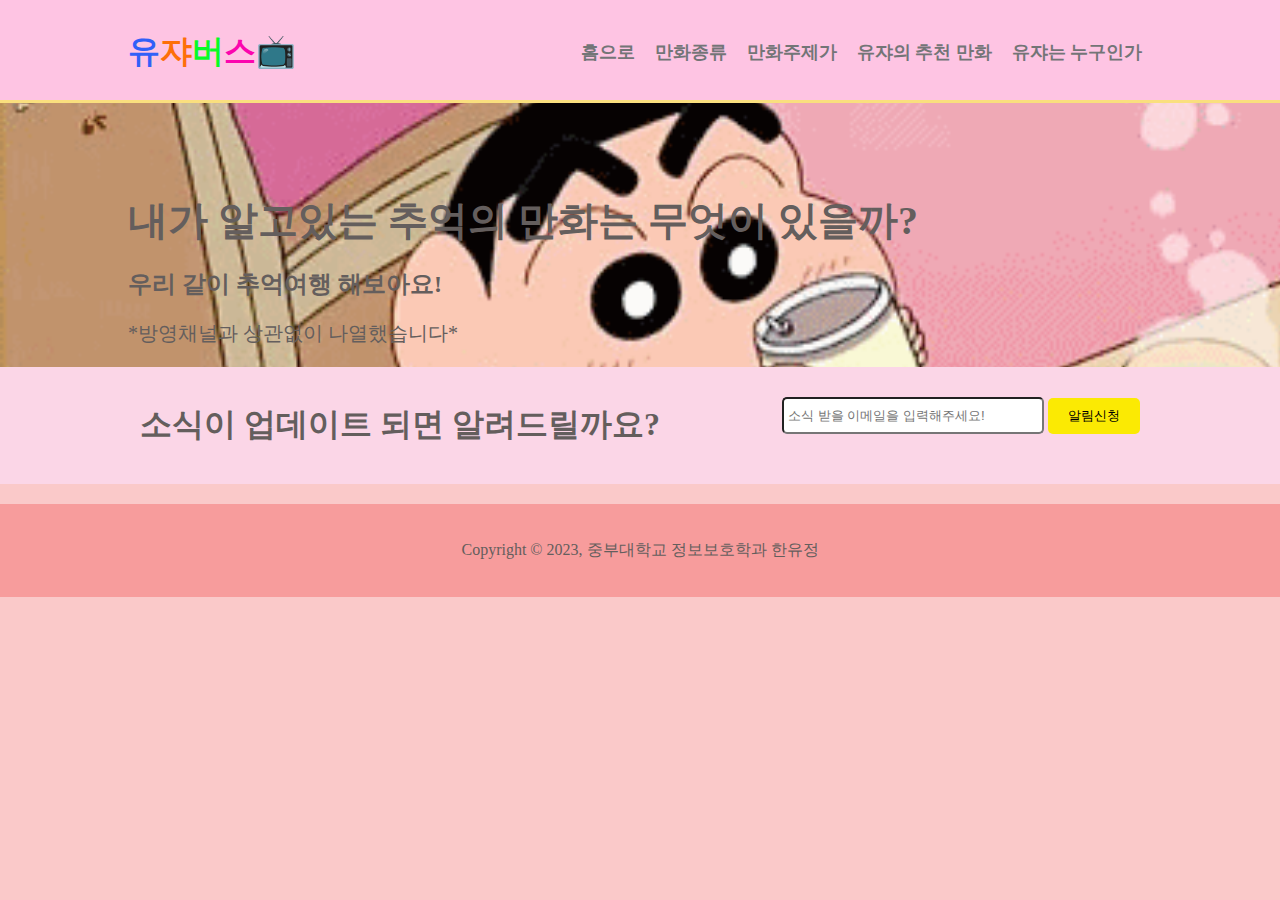
<file: index.html>
<!DOCTYPE html>
<html lang="en">
  <head>
    <meta charset="UTF-8" />
    <meta http-equiv="X-UA-Compatible" content="IE=edge" />
    <meta name="viewport" content="width=device-width, initial-scale=1.0" />
    <title>유쟈버스</title>
    <link rel="stylesheet" href="./css/style.css" />
  </head>
  <body>
    <header>
      <div class="container">
        <div id="branding">
          <h1>
            <span class="highlight">유</span><span class="z">쟈</span
            ><span class="x">버</span><span class="c">스</span>📺
          </h1>
        </div>
        <nav>
          <ul>
            <li class="current"><a href="index.html">홈으로</a></li>
            <li><a href="about.html">만화종류</a></li>
            <li><a href="ppt.html">만화주제가</a></li>
            <li><a href="student.html">유쟈의 추천 만화</a></li>
            <li><a href="js.html">유쟈는 누구인가</a></li>
          </ul>
        </nav>
      </div>
    </header>
    <section id="showcase">
      <div class="container">
        <h1>내가 알고있는 추억의 만화는 무엇이 있을까?</h1>
        <h2>우리 같이 추억여행 해보아요!</h2>
        <p>*방영채널과 상관없이 나열했습니다*</p>
      </div>
    </section>
    <section id="newsletter">
      <div class="container">
        <h1>소식이 업데이트 되면 알려드릴까요?</h1>
        <form>
          <input type="email" placeholder="소식 받을 이메일을 입력해주세요!" />
          <button type="submit" class="button_1">알림신청</button>
        </form>
      </div>
    </section>

    <footer>
      <p>Copyright &copy; 2023, 중부대학교 정보보호학과 한유정</p>
    </footer>
  </body>
</html>
</file>
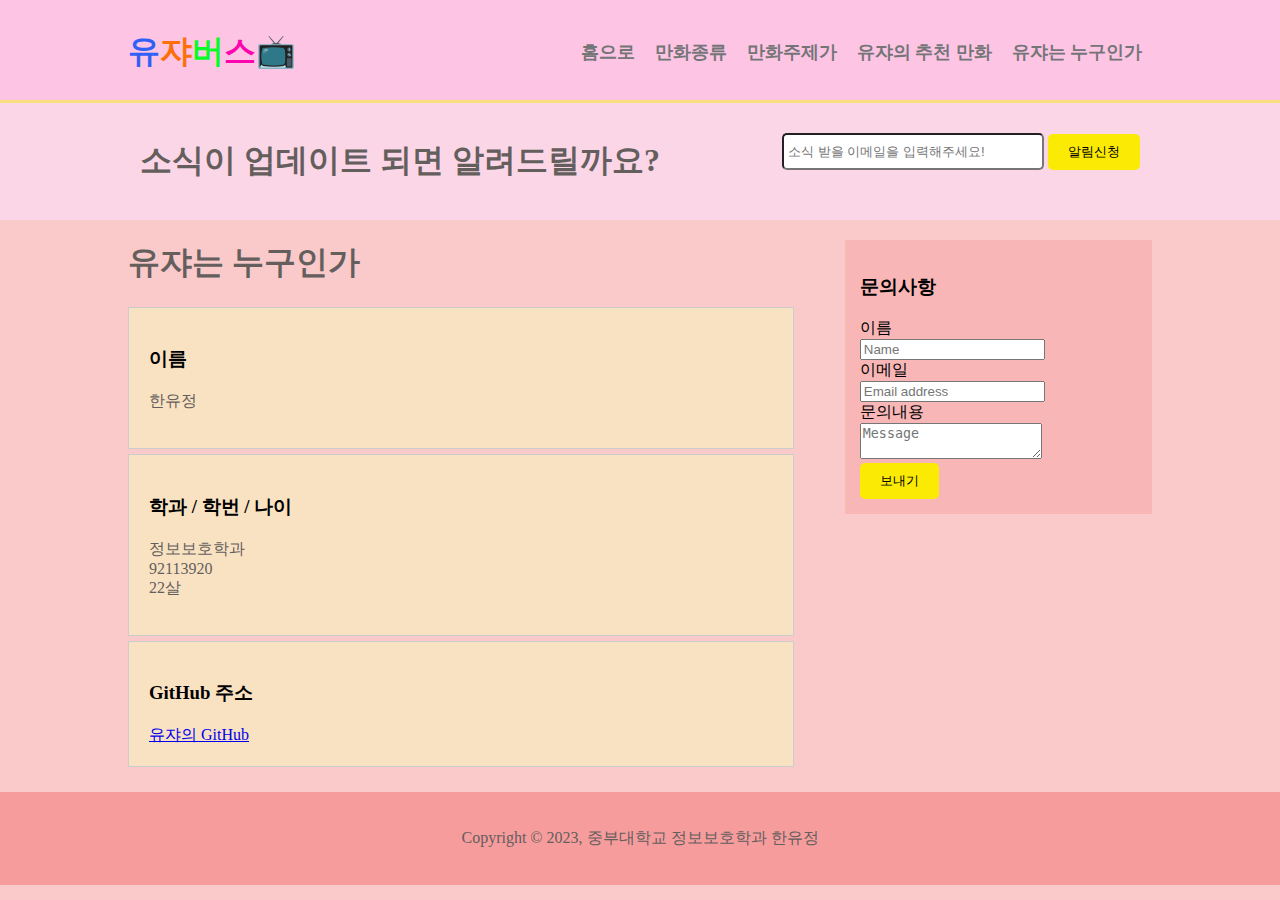
<file: js.html>
<!DOCTYPE html>
<html lang="en">
  <head>
    <meta charset="UTF-8" />
    <meta http-equiv="X-UA-Compatible" content="IE=edge" />
    <meta name="viewport" content="width=device-width, initial-scale=1.0" />
    <title>유쟈버스</title>
    <link rel="stylesheet" href="./css/style.css" />
  </head>
  <body>
    <header>
      <div class="container">
        <div id="branding">
          <h1>
            <span class="highlight">유</span><span class="z">쟈</span
            ><span class="x">버</span><span class="c">스</span>📺
          </h1>
        </div>
        <nav>
          <ul>
            <li class="current"><a href="index.html">홈으로</a></li>
            <li><a href="about.html">만화종류</a></li>
            <li><a href="ppt.html">만화주제가</a></li>
            <li><a href="student.html">유쟈의 추천 만화</a></li>
            <li><a href="js.html">유쟈는 누구인가</a></li>
          </ul>
        </nav>
      </div>
    </header>

    <section id="newsletter">
      <div class="container">
        <h1>소식이 업데이트 되면 알려드릴까요?</h1>
        <form>
          <input type="email" placeholder="소식 받을 이메일을 입력해주세요!" />
          <button type="submit" class="button_1">알림신청</button>
        </form>
      </div>
    </section>

    <section id="main">
      <div class="container">
        <article id="main-col">
          <h1 class="page-title">유쟈는 누구인가</h1>
          <ul id="service">
            <li>
              <h3>이름</h3>
              <p>한유정</p>
            </li>
            <li>
              <h3>학과 / 학번 / 나이</h3>
              <p>
                정보보호학과 <br />
                92113920 <br />
                22살 <br />
              </p>
            </li>
            <li>
              <h3>GitHub 주소</h3>
              <a href="https://github.com/HanYooJa">유쟈의 GitHub</a>
            </li>
          </ul>
        </article>

        <aside id="sidebar">
          <div class="dark">
            <h3>문의사항</h3>
            <form class="quote">
              <div>
                <label for="">이름</label> <br />
                <input type="text" placeholder="Name" />
              </div>
              <div>
                <label for="">이메일</label> <br />
                <input type="email" placeholder="Email address" />
              </div>
              <div>
                <label for="">문의내용</label> <br />
                <textarea placeholder="Message"></textarea>
              </div>
              <button type="submit" class="button_1">보내기</button>
            </form>
          </div>
        </aside>
      </div>
    </section>

    <footer>
      <p>Copyright &copy; 2023, 중부대학교 정보보호학과 한유정</p>
    </footer>
  </body>
</html>
</file>
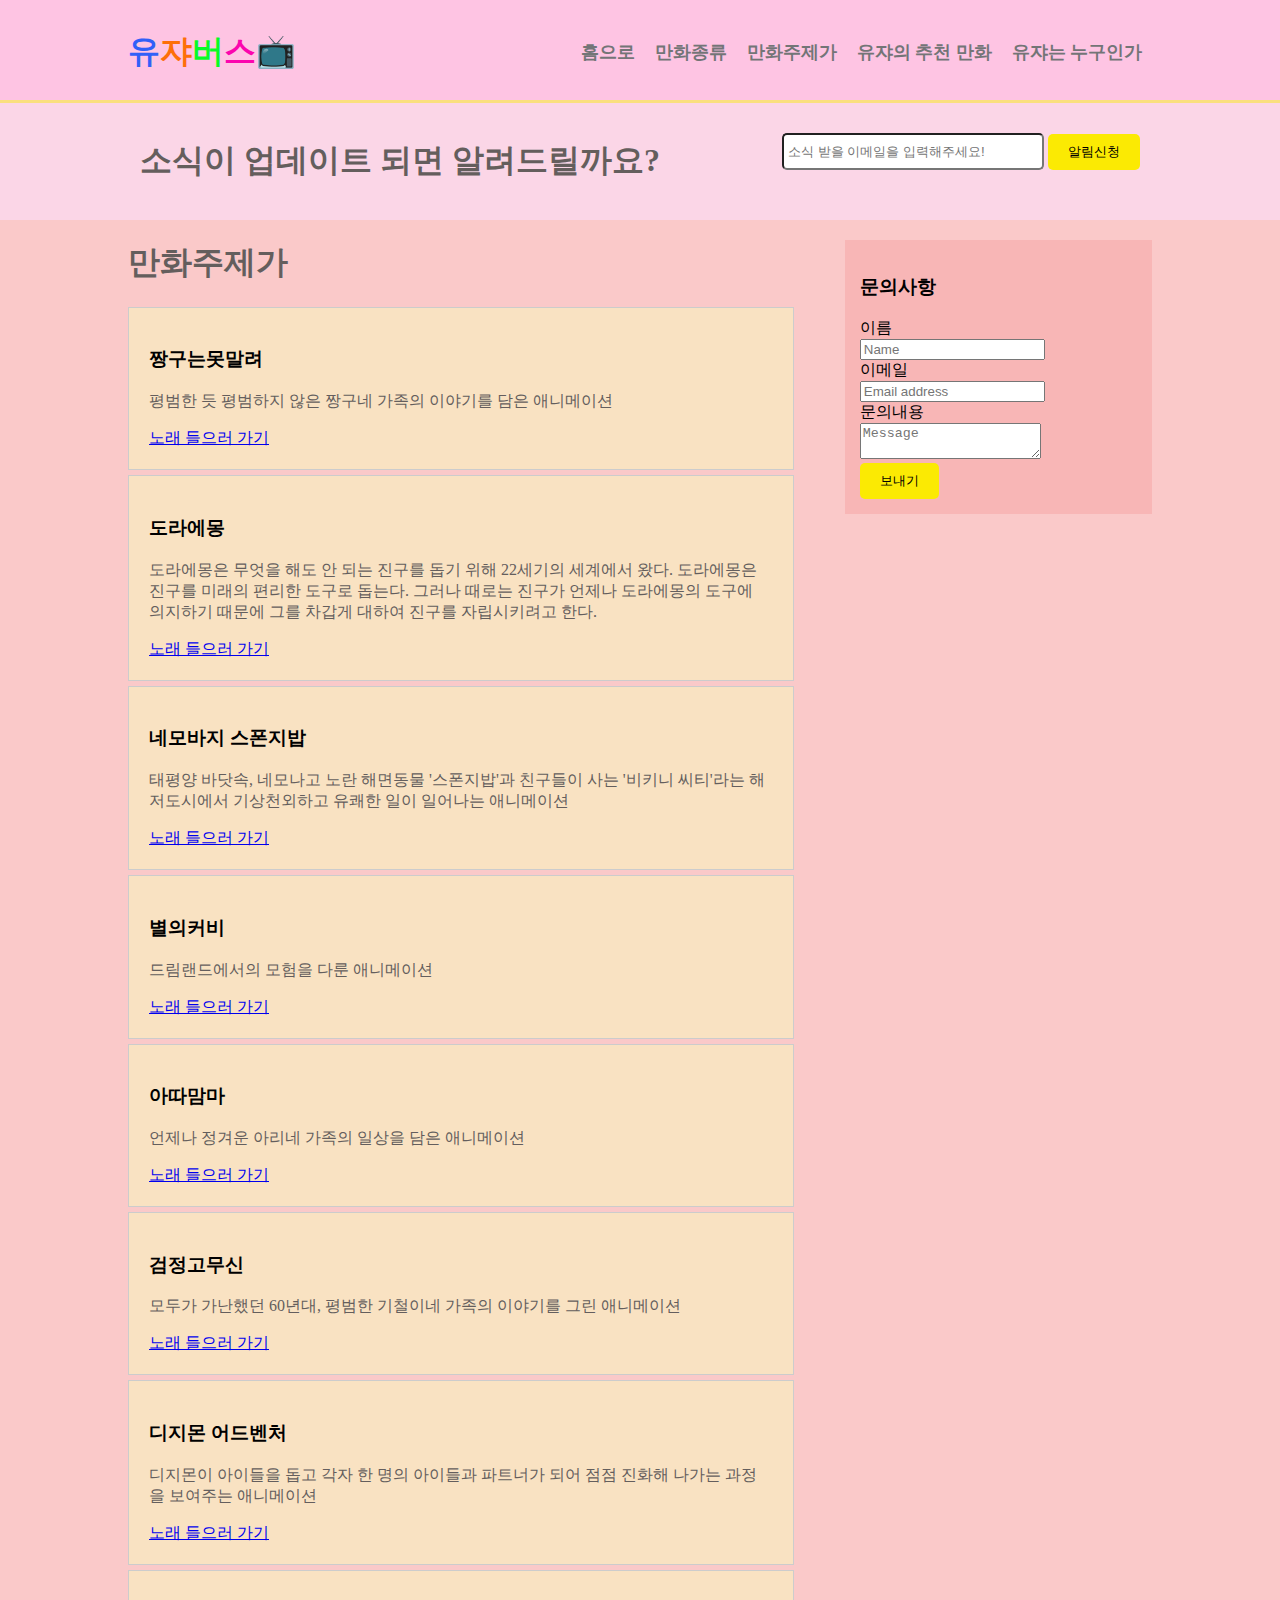
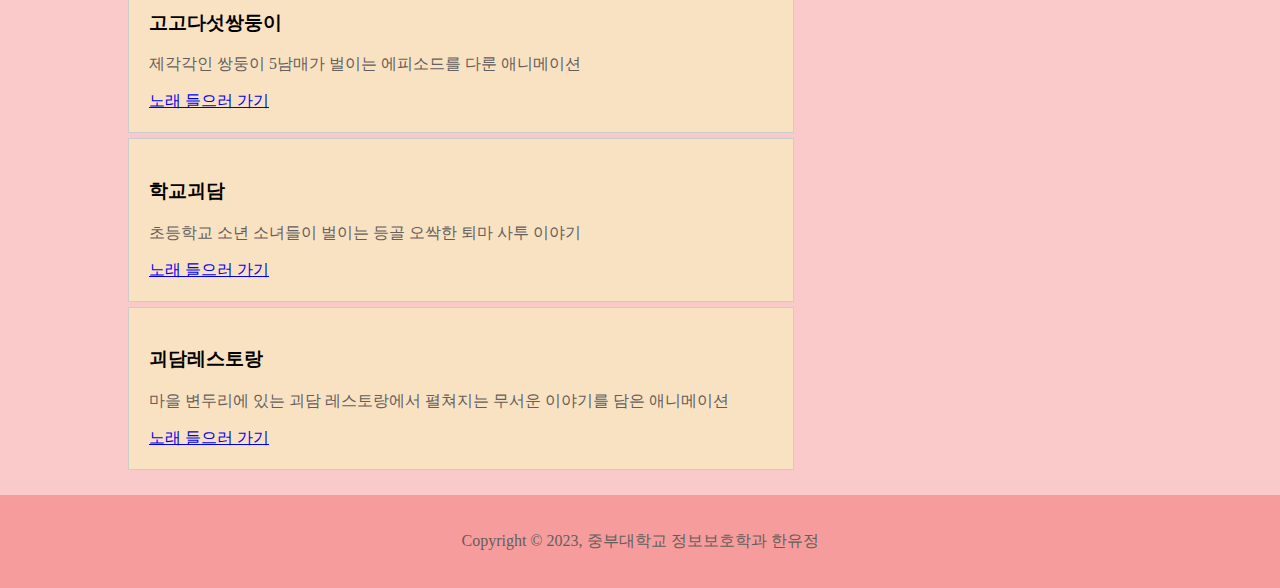
<file: ppt.html>
<!DOCTYPE html>
<html lang="en">
  <head>
    <meta charset="UTF-8" />
    <meta http-equiv="X-UA-Compatible" content="IE=edge" />
    <meta name="viewport" content="width=device-width, initial-scale=1.0" />
    <title>유쟈버스</title>
    <link rel="stylesheet" href="./css/style.css" />
  </head>
  <body>
    <header>
      <div class="container">
        <div id="branding">
          <h1>
            <span class="highlight">유</span><span class="z">쟈</span
            ><span class="x">버</span><span class="c">스</span>📺
          </h1>
        </div>
        <nav>
          <ul>
            <li class="current"><a href="index.html">홈으로</a></li>
            <li><a href="about.html">만화종류</a></li>
            <li><a href="ppt.html">만화주제가</a></li>
            <li><a href="student.html">유쟈의 추천 만화</a></li>
            <li><a href="js.html">유쟈는 누구인가</a></li>
          </ul>
        </nav>
      </div>
    </header>
    <section id="newsletter">
      <div class="container">
        <h1>소식이 업데이트 되면 알려드릴까요?</h1>
        <form>
          <input type="email" placeholder="소식 받을 이메일을 입력해주세요!" />
          <button type="submit" class="button_1">알림신청</button>
        </form>
      </div>
    </section>

    <section id="main">
      <div class="container">
        <article id="main-col">
          <h1 class="page-title">만화주제가</h1>
          <ul id="service">
            <li>
              <h3>짱구는못말려</h3>
              <p>
                평범한 듯 평범하지 않은 짱구네 가족의 이야기를 담은 애니메이션
              </p>
              <a href="https://www.youtube.com/watch?v=9PfIi4nXJ6E"
                >노래 들으러 가기</a
              >
            </li>
            <li>
              <h3>도라에몽</h3>
              <p>
                도라에몽은 무엇을 해도 안 되는 진구를 돕기 위해 22세기의
                세계에서 왔다. 도라에몽은 진구를 미래의 편리한 도구로 돕는다.
                그러나 때로는 진구가 언제나 도라에몽의 도구에 의지하기 때문에
                그를 차갑게 대하여 진구를 자립시키려고 한다.
              </p>
              <a href="https://www.youtube.com/watch?v=kfKI6rbkQZo"
                >노래 들으러 가기</a
              >
            </li>
            <li>
              <h3>네모바지 스폰지밥</h3>
              <p>
                태평양 바닷속, 네모나고 노란 해면동물 '스폰지밥'과 친구들이 사는
                '비키니 씨티'라는 해저도시에서 기상천외하고 유쾌한 일이 일어나는
                애니메이션
              </p>
              <a href="https://www.youtube.com/watch?v=wvRmAPxPiOc"
                >노래 들으러 가기</a
              >
            </li>
            <li>
              <h3>별의커비</h3>
              <p>드림랜드에서의 모험을 다룬 애니메이션</p>
              <a href="https://www.youtube.com/watch?v=yD4nhm4dD4M"
                >노래 들으러 가기</a
              >
            </li>
            <li>
              <h3>아따맘마</h3>
              <p>언제나 정겨운 아리네 가족의 일상을 담은 애니메이션</p>
              <a href="https://www.youtube.com/watch?v=58glOZGj7BY"
                >노래 들으러 가기</a
              >
            </li>
            <li>
              <h3>검정고무신</h3>
              <p>
                모두가 가난했던 60년대, 평범한 기철이네 가족의 이야기를 그린
                애니메이션
              </p>
              <a href="https://www.youtube.com/watch?v=HIi8_yp9Kno"
                >노래 들으러 가기</a
              >
            </li>
            <li>
              <h3>디지몬 어드벤처</h3>
              <p>
                디지몬이 아이들을 돕고 각자 한 명의 아이들과 파트너가 되어 점점
                진화해 나가는 과정을 보여주는 애니메이션
              </p>
              <a href="https://www.youtube.com/watch?v=U9d9hwU2RIc"
                >노래 들으러 가기</a
              >
            </li>
            <li>
              <h3>고고다섯쌍둥이</h3>
              <p>제각각인 쌍둥이 5남매가 벌이는 에피소드를 다룬 애니메이션</p>
              <a href="https://www.youtube.com/watch?v=s98xgvTBb44"
                >노래 들으러 가기</a
              >
            </li>
            <li>
              <h3>학교괴담</h3>
              <p>초등학교 소년 소녀들이 벌이는 등골 오싹한 퇴마 사투 이야기</p>
              <a href="https://www.youtube.com/watch?v=6IHMNbuA2rc"
                >노래 들으러 가기</a
              >
            </li>
            <li>
              <h3>괴담레스토랑</h3>
              <p>
                마을 변두리에 있는 괴담 레스토랑에서 펼쳐지는 무서운 이야기를
                담은 애니메이션
              </p>
              <a href="https://www.youtube.com/watch?v=a7o0e_LTLdE"
                >노래 들으러 가기</a
              >
            </li>
          </ul>
        </article>

        <aside id="sidebar">
          <div class="dark">
            <h3>문의사항</h3>
            <form class="quote">
              <div>
                <label for="">이름</label> <br />
                <input type="text" placeholder="Name" />
              </div>
              <div>
                <label for="">이메일</label> <br />
                <input type="email" placeholder="Email address" />
              </div>
              <div>
                <label for="">문의내용</label> <br />
                <textarea placeholder="Message"></textarea>
              </div>
              <button type="submit" class="button_1">보내기</button>
            </form>
          </div>
        </aside>
      </div>
    </section>
    <footer>
      <p>Copyright &copy; 2023, 중부대학교 정보보호학과 한유정</p>
    </footer>
  </body>
</html>
</file>
<file: css/style.css>
body {
  font: Arial, Helvetica, Sans-serif;
  padding: 0;
  margin: 0;
  background-color: #fac9c9;
}

.container {
  width: 80%;
  margin: auto;
  overflow: hidden;

  /*background-color: aqua;*/
}

h1 {
  color: #645e5d;
}

h2 {
  color: #645e5d;
}

p {
  color: #645e5d;
}

ul {
  margin: 0;
  padding: 0;
}

.dark {
  padding: 15px;
  background-color: #f8b6b6;
  color: black;
  margin-top: 10px;
  margin-bottom: 10px;
}

/* header */
header {
  background-color: #fec4e3;
  color: #737577;
  padding-top: 30px;
  min-height: 70px;
  border-bottom: #fadf7e 3px solid;
}

header a {
  color: #737577;
  text-decoration: none;
  font-size: 18px;
  font-weight: bold;
}

header li {
  display: inline;
  padding: 0 10px;
  float: left;
}

header #branding {
  float: left;
}

header #branding h1 {
  margin: 0;
}

header nav {
  float: right;
  margin-top: 10px;
}

header .z {
  color: #fd6f09;
  font-weight: bold;
}

header .x {
  color: #07fb27;
  font-weight: bold;
}

header .c {
  color: #fb06ae;
  font-weight: bold;
}

header .highlight {
  color: #3160f8;
  font-weight: bold;
}
header .current a {
  color: #737577;
  font-weight: bold;
}

header a:hover {
  color: #2198f8;
  font-weight: bold;
}

/* Showcase */
#showcase {
  background-image: url('../img/showcase.gif');
  background-repeat: no-repeat;
  max-width: 100%;
  height: auto;
  background-size: cover;
  background-attachment: fixed;
}

#showcase h1 {
  margin-top: 90px;
  font-size: 40px;
  margin-bottom: 10px;
}

#showcase p {
  font-size: 20px;
}

/* Newsletter */

#newsletter {
  background-color: #fbd6e7;
  padding: 15px;
  color: #737577;
}

#newsletter h1 {
  float: left;
}

#newsletter form {
  float: right;
  margin-top: 15px;
}

#newsletter input[type='email'] {
  padding: 4px;
  height: 25px;
  width: 250px;
  border-radius: 5px;
}

.button_1 {
  height: 36px;
  background-color: #fbea03;
  border: 0;
  border-radius: 5px;
  padding: 0 20px;
  color: black;
}

/* Boxes */

#boxes {
  margin-top: 20px;
}

#boxes .box {
  float: left;
  text-align: center;
  width: 30%;
  padding: 10px;
}

#boxes .box img {
  width: 100px;
}

/* Sidebar */
aside#sidebar {
  float: right;
  width: 30%;
  margin-top: 10px;
}

/* Main-col */
article#main-col {
  float: left;
  width: 65%;
}

/* Service */
ul#service li {
  list-style: none;
  padding: 20px;
  border: #cccccc solid 1px;
  background-color: #f9e2c2;
  margin-bottom: 5px;
}

/* Footer */
footer {
  padding: 20px;
  margin-top: 20px;
  color: white;
  background-color: #f79c9c;
  text-align: center;
}

/* Media Quaries  */
@media (max-width: 768px) {
  header #branding,
  header nav,
  header nav li,
  #newsletter h1,
  #newsletter form,
  #boxes .box,
  article#main-col,
  aside#sidebar {
    float: none;
    text-align: center;
    width: 100%;
  }

  #showcase h1 {
    margin-top: 30px;
    font-size: 35px;
    margin-bottom: 10px;
  }

  header {
    padding-bottom: 20px;
  }

  #newsletter button,
  .quote button,
  header li {
    display: block;
    width: 100%;
  }

  #newsletter form input[type='email'],
  .quote input,
  .quote textarea {
    width: 100%;
    margin-bottom: 5px;
  }
}
</file>
